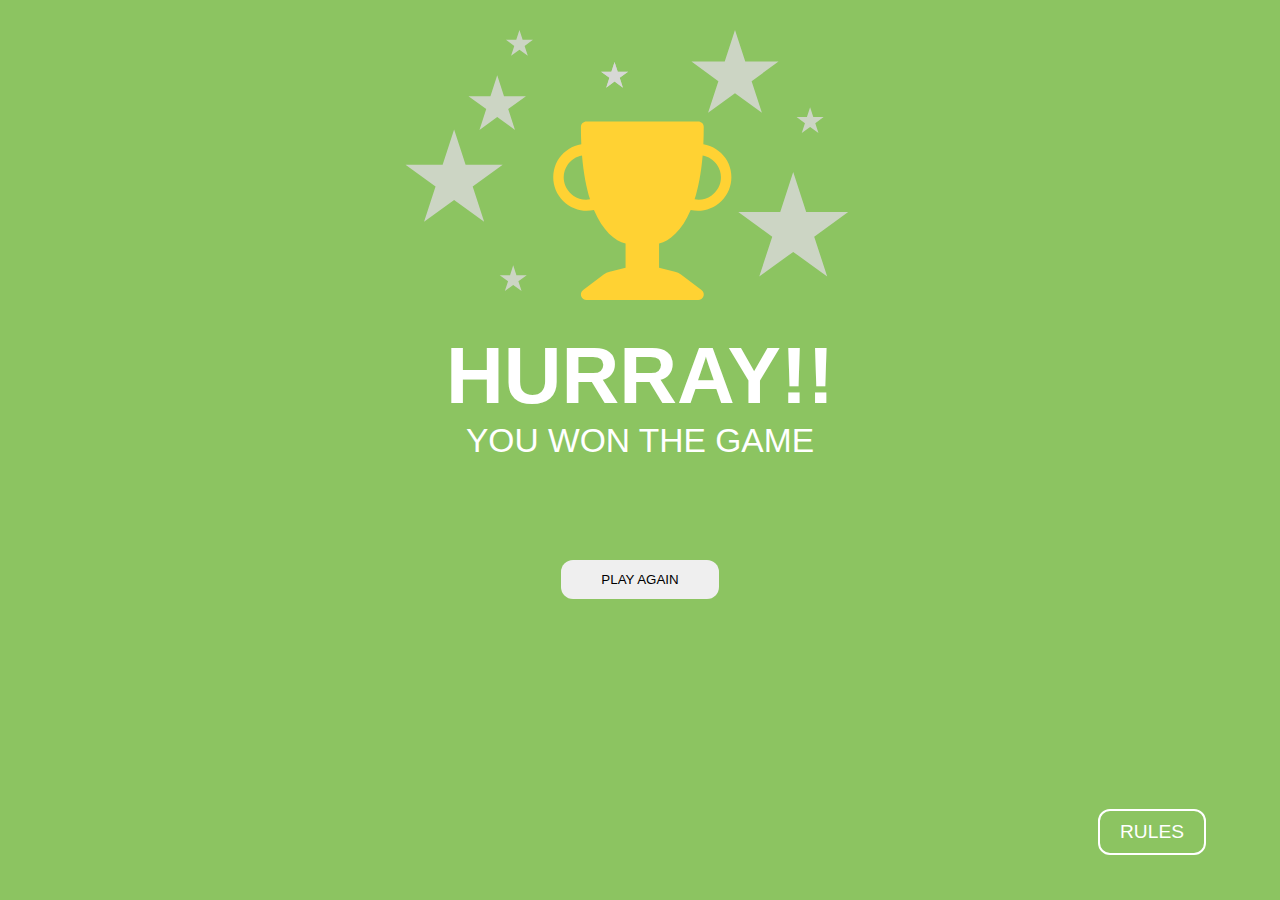
<file: congratulation.html>
<!DOCTYPE html>
<html lang="en">
<head>
    <meta charset="UTF-8">
    <meta name="viewport" content="width=device-width, initial-scale=1.0">
    <link rel="stylesheet" href="./styles/congratulation.css">
    <title>Document</title>
</head>
<body>
    <div class="wrapper">
        <img class="stars-cup" src="./assets/stars-cup.svg" alt="pic">
        <p class="hurray">HURRAY!!</p>
        <p class="you-won-the-game">YOU WON THE GAME</p>
        <button class="play-again" ><a href="./index.html">PLAY AGAIN</a></button>
    </div>
    
    <div class="btns">
        <button class="btn" id="rules-btn">RULES</button>
    </div>
    <div class="rules-container">
        <div class="close-btn">X</div>
        <h1>Game Rules</h1>
        <ul>
            <li>Rock beats scissors, scissors beat paper, and paper beats rock.</li>
            <li>Agree ahead of time whether you'll count off “rock, paper, scissors, shoot” or just “rock, paper, scissors.”</li>
            <li>Use rock, paper, scissors to settle minor decisions or simply play to pass the time</li>
            <li>If both players lay down the same hand, each player lays down another hand</li>
        </ul>
    </div>

    <script src="./script/index.js"></script>
</body>
</html>
</file>
<file: styles/congratulation.css>
/* @import url('https://fonts.googleapis.com/css2?family=Roboto:ital,wght@0,100;0,300;0,400;0,500;0,700;0,900;1,100;1,300;1,400;1,500;1,700;1,900&display=swap'); */

* {
    font-family: "Roboto", sans-serif;

    text-decoration: none;

    margin: 0;
    padding: 0;

    --bg-color: #8CC461;
    --rules-bg-color: #004429;

    color: white;

    border: none;
}

body {
    background-color: var(--bg-color);
}

.wrapper {
    display: flex;
    flex-direction: column;
    /* justify-content: space-around; */
    align-items: center;

    height: 80vh;

    margin: 30px 0;
}

.stars-cup {
    width: 35vw;
    margin-bottom: 30px;
    padding-right: 2%;
}

.hurray {
    font-size: 5rem;
    font-weight: 600;
}

.you-won-the-game {
    font-size: 2.1rem;
}

.play-again {
    width: max-content;
    margin: 100px;
    padding: 12px 40px;
    border-radius: 12px;
} .play-again > a {
    color: black;
}

.btns {
    position: absolute;
    right: 5%;
    bottom: 5%;
}

.btn {
    padding: 10px 20px;
    margin: 0 10px;

    background-color: inherit;
    color: white;

    font-size: 1.2rem;
    font-weight: 500;

    border: white solid 2px;
    border-radius: 12px;

    cursor: pointer;
}

#rules-btn {
    display: inline;
}

.rules-container {
    display: none;
    flex-direction: column;

    width: 20%;
    position: absolute;
    right: 5%;
    bottom: 12%;

    background-color: var(--rules-bg-color);
    padding: 20px;

    border: 4px solid white;
    border-radius: 12px;
}

.rules-container > ul {
    list-style: circle;
    list-style-type: none;
}

.rules-container > ul > li {
    margin: 15px 0 15px 15px
}

.rules-container > ul > li::before {
    content: "▪";
    color: yellow;

    position: absolute;
    left: 20px;
}

.rules-container > h1 {
    text-align: center;
}

.close-btn {
    position: absolute;
    right: -12px;
    top: -20px;
    background-color: red;
    width: max-content;

    padding: 7px 12px;

    border-radius: 50%;
    border: 4px solid white;
}
</file>
